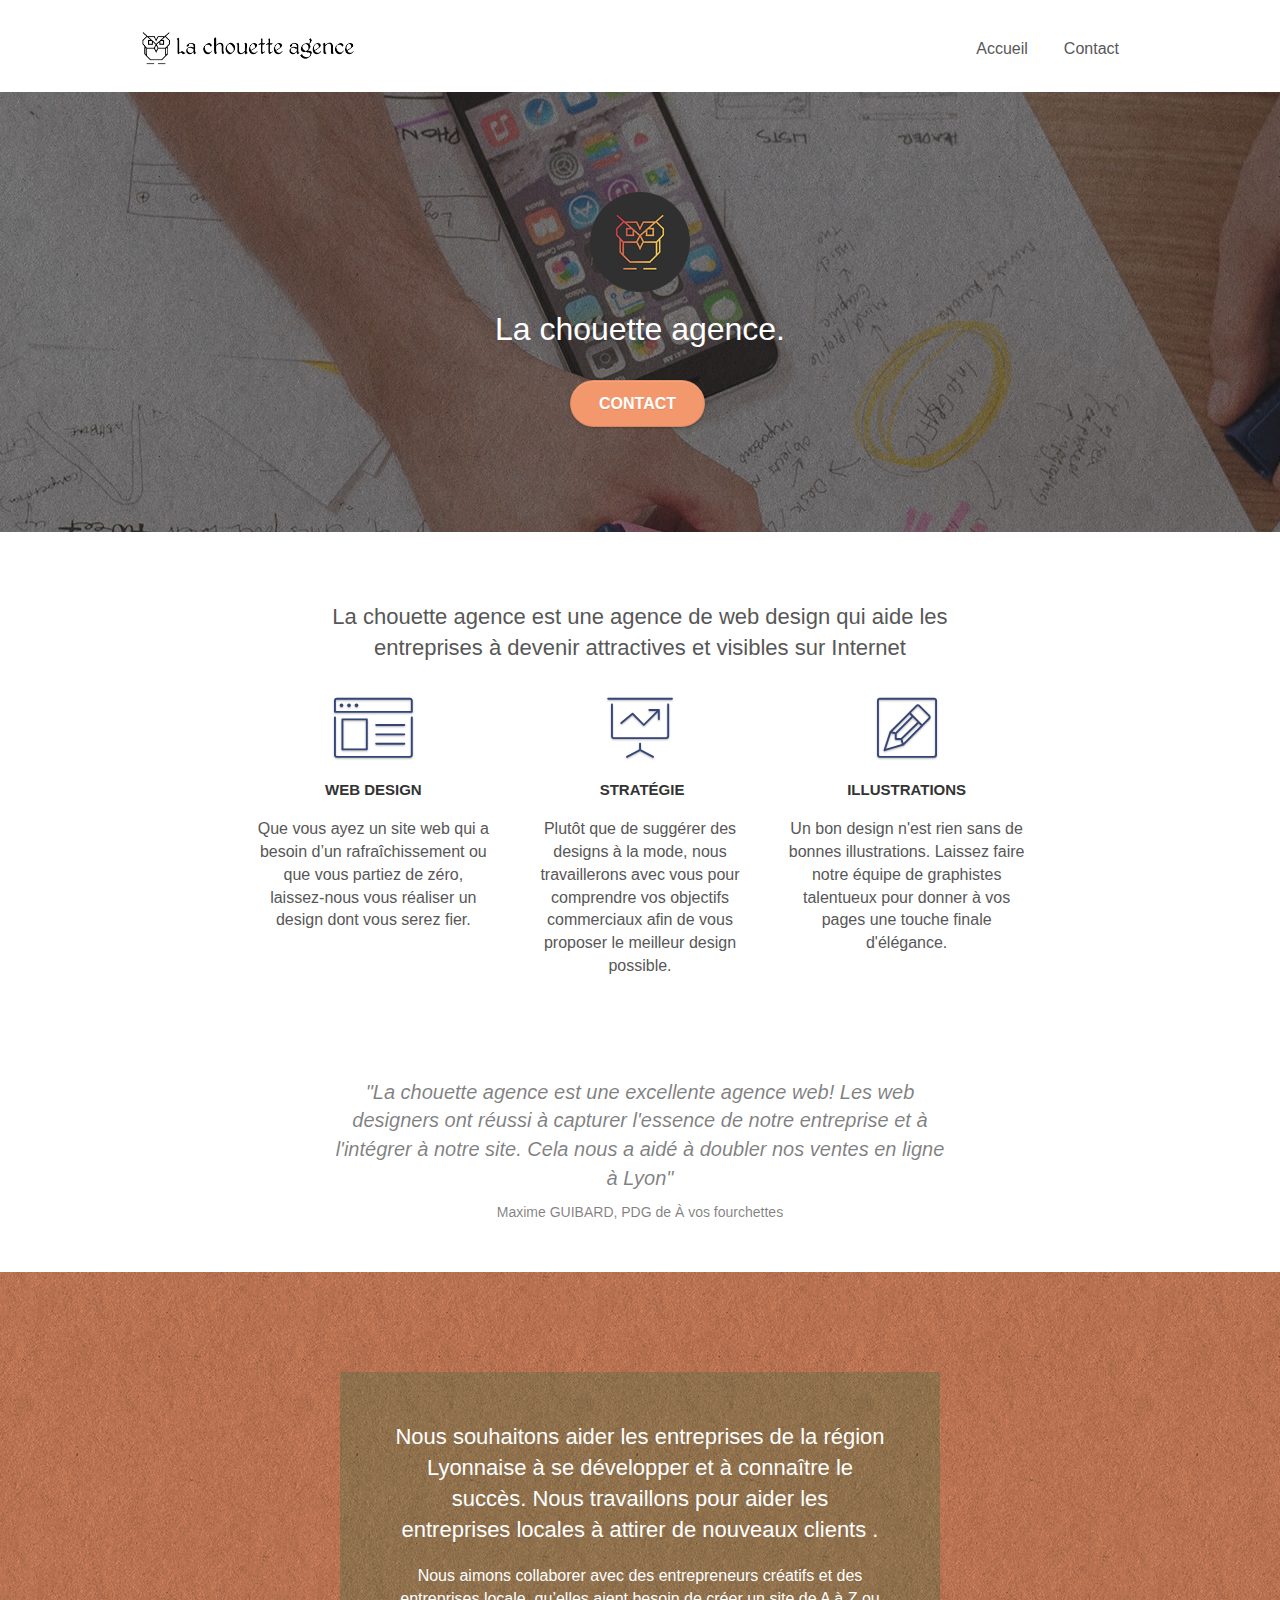
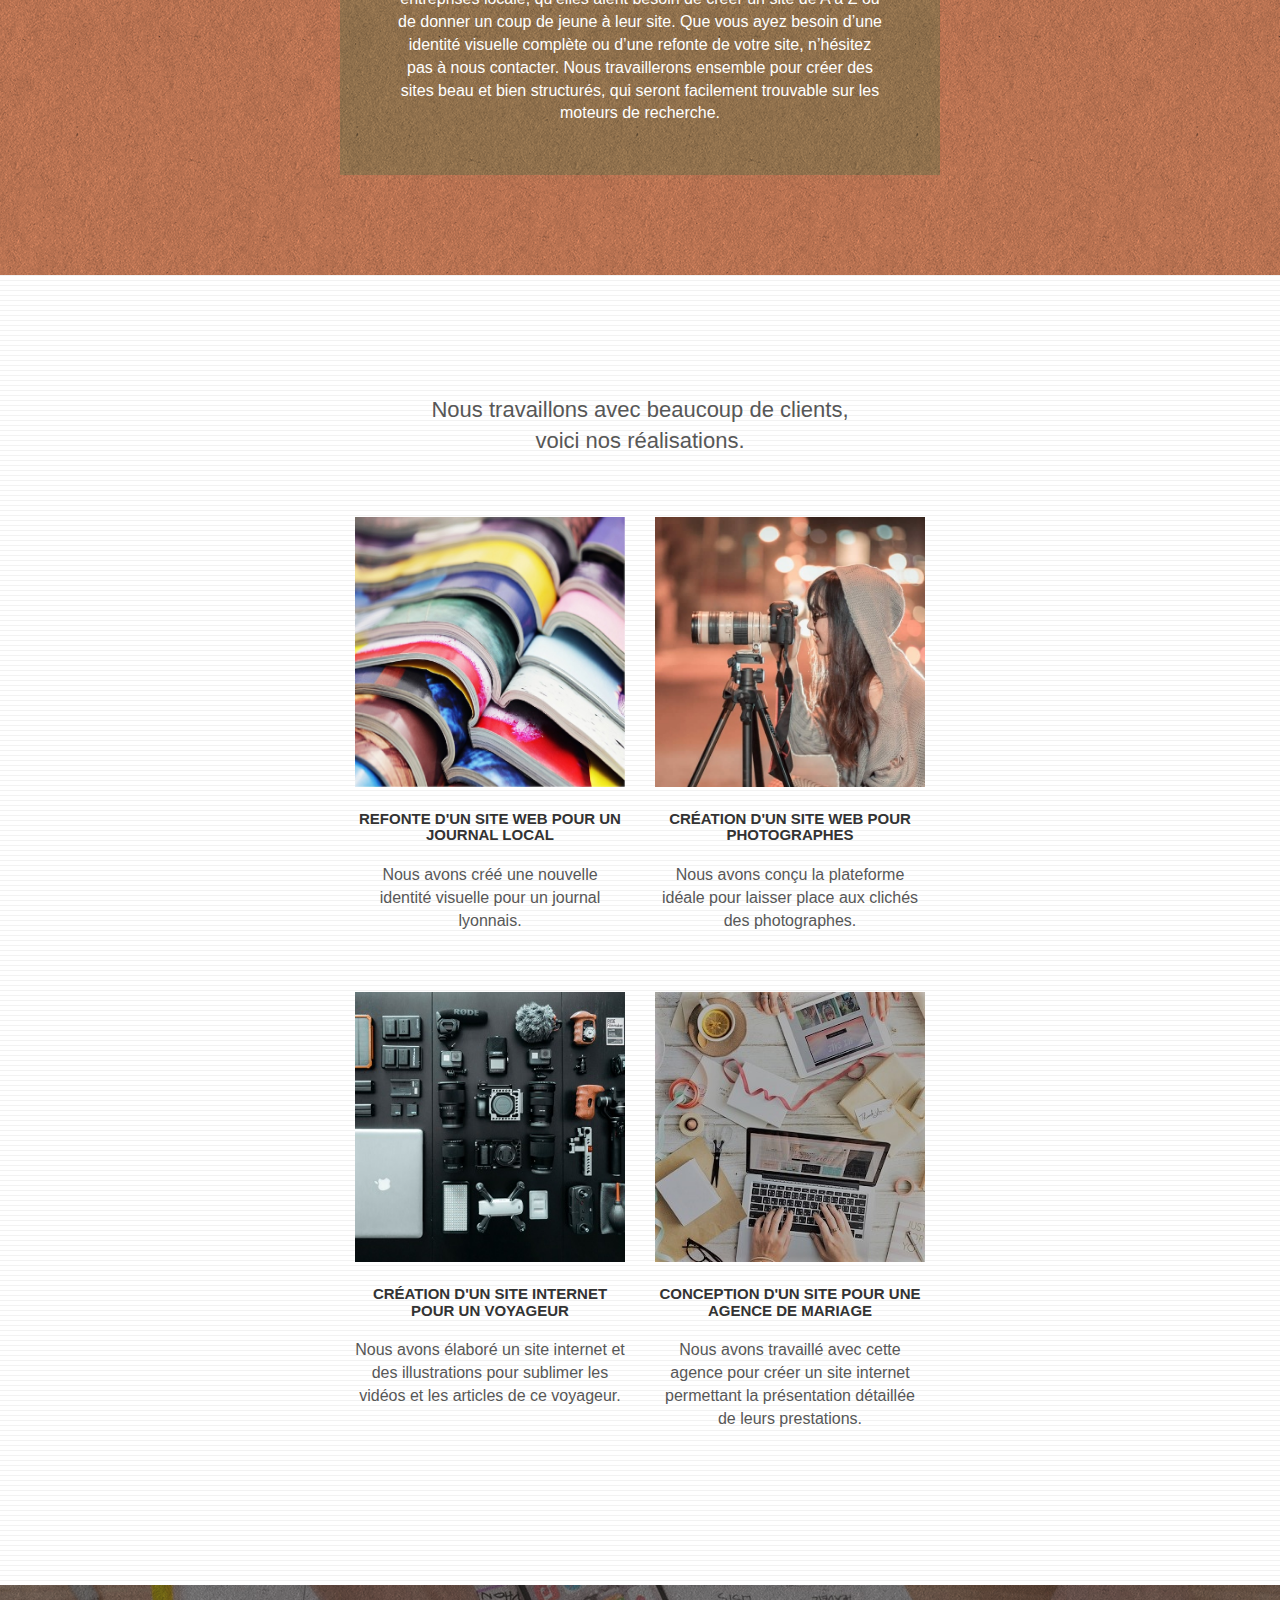
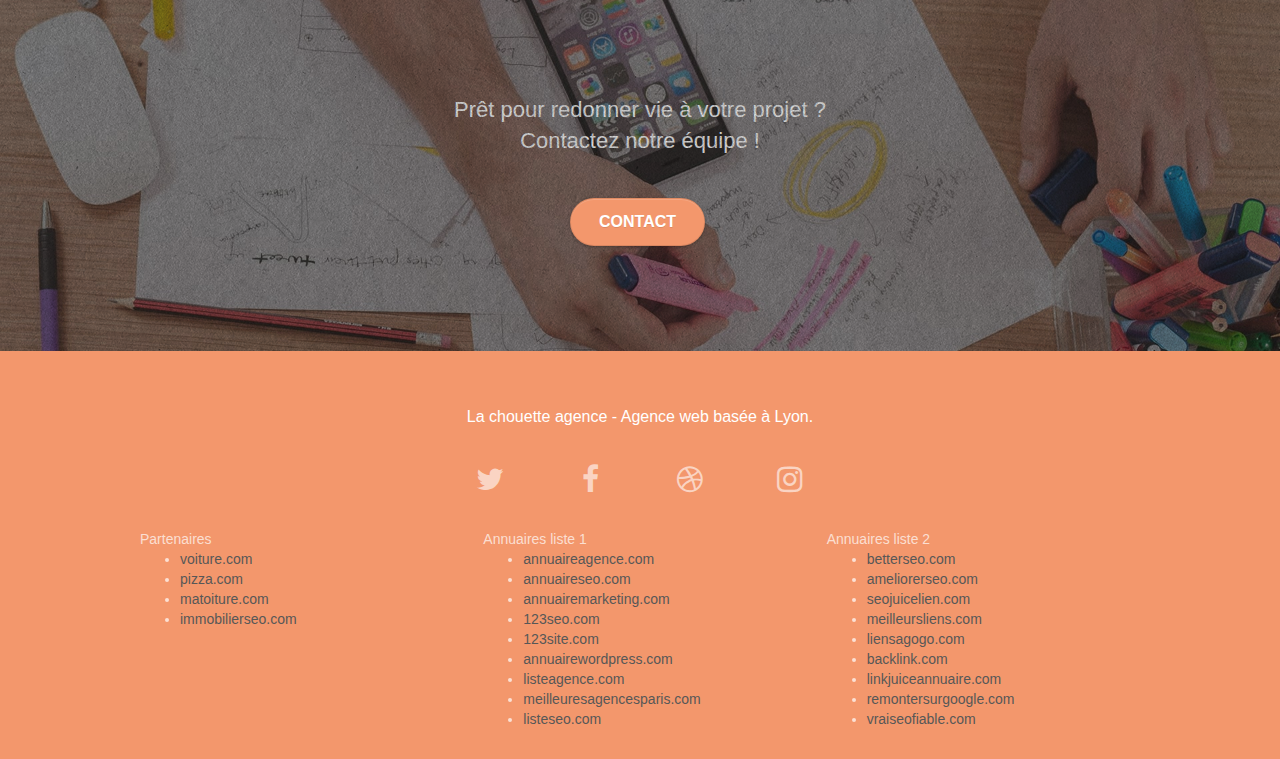
<file: index.html>
<!doctype html>
<html lang="fr">
<head>
    <meta charset="utf-8">
    <meta name="keywords" content="Entreprise web design Lyon, Agence web à Lyon, stratégie web, web design, illustrations, design de site web, site web, web, internet, site internet, site, agence design lyon">
    <meta name="description" content="Agence de webdesign à Lyon : nous créons ensemble la stratégie et le design de votre site web, nous mettons en place des illustrations et du contenu pour votre image sur internet">
    <meta name="viewport" content="width=device-width, initial-scale=1.0, viewport-fit=cover">
    <link rel="shortcut icon" type="image/png" href="favicon.jpg">
    
	<link rel="stylesheet" type="text/css" href="./css/bootstrap.css">
	<link rel="stylesheet" type="text/css" href="style.css">
	<link rel="stylesheet" type="text/css" href="./css/font-awesome.css">
	<link rel="stylesheet" type="text/css" href="./css/et-line.css">
	
    
	<script src="./js/jquery-2.1.0.js"></script>
	<script src="./js/bootstrap.js"></script>
	<script src="./js/blocs.js"></script>
	<script src="./js/jquery.touchSwipe.js" defer></script>
	<script src="./js/gmaps.js"></script>

    <title>La Chouette Agence - Entreprise de web design à Lyon</title>

    
<!-- Analytics -->
 
<!-- Analytics END -->
    
</head>
<body>
<!-- Principal conteneur -->
<div class="page-container">
    
<!-- bloc-0 -->
<header class="bloc bgc-white l-bloc " id="bloc-0">
	<div class="container bloc-sm" role="navigation">
		<nav class="navbar row">
			<div class="navbar-header">
				<a class="navbar-brand" href="index.html"><img src="img/logo-header-la-chouette-agence-webdesign-lyon.png" alt="logo noir de la chouette agence, entreprise de webdesign à lyon" height="40" /></a>
				<button id="nav-toggle" type="button" class="ui-navbar-toggle navbar-toggle" data-toggle="collapse" data-target=".navbar-1">
					<span class="sr-only">Toggle navigation</span><span class="icon-bar"></span><span class="icon-bar"></span><span class="icon-bar"></span>
				</button>
			</div>
			<div class="collapse navbar-collapse navbar-1 special-dropdown-nav">
				<ul class="site-navigation nav navbar-nav">
					<li>
						<a href="index.html">Accueil</a>
					</li>
					<li>
						<a href="contact.html">Contact</a>
					</li>
				</ul>
			</div>
		</nav>
	</div>
</header>
<!-- bloc-0 END -->
<div role="main">
	<!-- bloc-1-presentation -->
	<section class="bloc bgc-dark-slate-blue bg-banniere d-bloc bg-t-edge bloc-bg-texture texture-paper b-parallax" id="bloc-1-hero">
		<div class="container bloc-lg">
			<div class="row tight-width-whitespace">
				<div class="col-sm-12">
					<img src="img/logo-la-chouette-agence-lyon.png" class="center-block image-resize-mode" width="100" alt="logo couleur de la chouette agence, entreprise de webdesign à lyon" />
					<h1 class="text-center hero-bloc-text tc-white ">
						La chouette agence.
					</h1>
					<div class="text-center">
						<a href="contact.html" class="btn btn-lg btn-clean btn-rd cta-hero btn-atomic-tangerine" id="cta-hero">Contact</a>
					</div>
				</div>
			</div>
		</div>
	</section>
	<!-- bloc-1-presentation END -->

	<!-- bloc-2-services -->
	<section class="bloc bgc-white l-bloc" id="bloc-2-services">
		<div class="container bloc-md">
			<div class="row">
				<div class="col-sm-12 col-md-offset-2 col-md-8 text-center">
					<h2>La chouette agence est une agence de web design qui aide les entreprises à devenir attractives et visibles sur Internet</h2>
				</div>
			</div>
			<div class="row voffset-lg med-width-whitespace">
				<div class="col-sm-4">
					<div class="text-center">
						<span class="et-icon-browser sm-shadow icon-dark-slate-blue icons icon-lg"></span>
					</div>
					<h3 class="mg-md text-center">
						Web design
					</h3>
					<p class="text-center ">
						Que vous ayez un site web qui a besoin d&rsquo;un rafraîchissement ou que vous partiez de zéro, laissez-nous vous réaliser un design dont vous serez fier.
					</p>
				</div>
				<div class="col-sm-4">
					<div class="text-center">
						<span class="et-icon-presentation sm-shadow icon-dark-slate-blue icons icon-lg"></span>
					</div>
					<h3 class="mg-md text-center">
						&nbsp;Stratégie
					</h3>
					<p class="text-center ">
						Plutôt que de suggérer des designs à la mode, nous travaillerons avec vous pour comprendre vos objectifs commerciaux afin de vous proposer le meilleur design possible.<br>
					</p>
				</div>
				<div class="col-sm-4">
					<div class="text-center">
						<span class="et-icon-edit sm-shadow icon-dark-slate-blue icons icon-lg"></span>
					</div>
					<h3 class="mg-md text-center">
						Illustrations
					</h3>
					<p class="text-center ">
						Un bon design n'est rien sans de bonnes illustrations. Laissez faire notre équipe de graphistes talentueux pour donner à vos pages une touche finale d'élégance.
					</p>
				</div>
			</div>
			<div class="row voffset-lg voffset">
				<div class="col-xs-12 col-md-8 col-md-offset-2 text-center">
					<figure>
						<blockquote>
							<cite>"La chouette agence est une excellente agence web! Les web designers ont réussi à capturer l'essence de notre entreprise et à l'intégrer à notre site. Cela nous a aidé à doubler nos ventes en ligne à Lyon"</cite>
						</blockquote>
						<figcaption>Maxime GUIBARD, PDG de À vos fourchettes</figcaption>
					</figure>
				</div>
			</div>
		</div>
	</section>
	<!-- bloc-2-services END -->

	<!-- bloc-3-what-i-do -->
	<section class="bloc tc-white bgc-atomic-tangerine bg-presentation d-bloc bloc-bg-texture texture-paper b-parallax" id="bloc-3-what-i-do">
		<div class="container bloc-lg">
			<div class="row tight-width-whitespace black-background">
				<div class="col-sm-12">
					<h2 class="mg-md text-center tc-white">
						Nous souhaitons aider les entreprises de la région Lyonnaise à se développer et à connaître le succès. Nous travaillons pour aider les entreprises locales à attirer de nouveaux clients .<br>
					</h2>
					<p class="text-center white">
						Nous aimons collaborer avec des entrepreneurs créatifs et des entreprises locale, qu’elles aient besoin de créer un site de A à Z ou de donner un coup de jeune à leur site. Que vous ayez besoin d’une identité visuelle complète ou d’une refonte de votre site, n’hésitez pas à nous contacter. Nous travaillerons ensemble pour créer des sites beau et bien structurés, qui seront facilement trouvable sur les moteurs de recherche.
					</p>
				</div>
			</div>
		</div>
	</section>
	<!-- bloc-3-what-i-do END -->

	<!-- bloc-4-portfolio -->
	<section class="bloc bgc-white bg-lines-h2-bg bg-repeat l-bloc" id="bloc-4-portfolio">
		<div class="container bloc-lg">
			<div class="row">
				<div class="col-sm-12 text-center">
					<h2>Nous travaillons avec beaucoup de clients,<br>voici nos réalisations.</h2>
				</div>
			</div>
			<div class="row tight-width-whitespace portfolio-row">
				<div class="col-sm-6">
					<a href="#" data-lightbox="img/ref-journal-local-la-chouette-agence-webdesign-lyon.jpg" data-gallery-id="gallery-1" data-caption="Refonte d'un site web pour un journal local" data-frame="snapshot-lb"><img src="img/ref-journal-local-la-chouette-agence-webdesign-lyon.jpg" alt="Photo de livres pour présenter le site internet d'un journal local. Référence d'un site web réalisé par la chouette agence." class="img-responsive portfolio-thumb" /></a>
					<h3 class="mg-md text-center">
						Refonte d'un site web pour un journal local
					</h3>
					<p class="text-center">
						Nous avons créé une nouvelle identité visuelle pour un journal lyonnais.
					</p>
				</div>
				<div class="col-sm-6">
					<a href="#" data-lightbox="img/ref-photographes-la-chouette-agence-webdesign-lyon.jpg" data-gallery-id="gallery-1" data-caption="Création d'un site web pour photographes" data-frame="snapshot-lb"><img src="img/ref-photographes-la-chouette-agence-webdesign-lyon.jpg" class="img-responsive portfolio-thumb" alt="Photo d'une photographe pour présenter le site web de photographes. Référence d'un site web réalisé par la chouette agence." /></a>
					<h3 class="mg-md text-center">
						Création d'un site web pour photographes
					</h3>
					<p class="text-center">
						Nous avons conçu la plateforme idéale pour laisser place aux clichés des photographes.
					</p>
				</div>
			</div>
			<div class="row tight-width-whitespace portfolio-row">
				<div class="col-sm-6">
					<a href="#" data-lightbox="img/ref-voyageur-la-chouette-agence-webdesign-lyon.jpg" data-gallery-id="gallery-1" data-caption="Création d'un site internet pour un voyageur" data-frame="snapshot-lb"><img src="img/ref-voyageur-la-chouette-agence-webdesign-lyon.jpg" class="img-responsive portfolio-thumb" alt="Photo d'un kit de voyage pour présenter le site web d'un voyageur. Référence d'un site web réalisé par la chouette agence."/></a>
					<h3 class="mg-md text-center">
						Création d'un site internet pour un voyageur
					</h3>
					<p class="text-center">
						Nous avons élaboré un site internet et des illustrations pour sublimer les vidéos et les articles de ce voyageur.
					</p>
				</div>
				<div class="col-sm-6">
					<a href="#" data-lightbox="img/ref-mariage-la-chouette-agence-webdesign-lyon.jpg" data-gallery-id="gallery-1" data-caption="Conception d'un site pour une agence de mariage" data-frame="snapshot-lb"><img src="img/ref-mariage-la-chouette-agence-webdesign-lyon.jpg" class="img-responsive portfolio-thumb" alt="Photo de préparatifs de mariage pour présenter le site web d'une agence de mariage. Référence d'un site web réalisé par la chouette agence."/></a>
					<h3 class="mg-md text-center">
						Conception d'un site pour une agence de mariage
					</h3>
					<p class="text-center">
						Nous avons travaillé avec cette agence pour créer un site internet permettant la présentation détaillée de leurs prestations.
					</p>
				</div>
			</div>
		</div>
	</section>
	<!-- bloc-4-portfolio END -->

	<!-- bloc-5-cta -->
	<section class="bloc bgc-dark-slate-blue bg-banniere d-bloc bloc-bg-texture texture-paper" id="bloc-5-cta">
		<div class="container bloc-lg">
			<div class="row">
				<h2 class="mg-md text-center tc-white">
					Prêt pour redonner vie à votre projet ?<br>Contactez notre équipe !
				</h2>
				<div class="col-sm-12 text-center">
					<a href="contact.html" class="btn btn-atomic-tangerine btn-clean btn-rd btn-lg cta-hero">Contact</a>
				</div>
			</div>
		</div>
	</section>
	<!-- bloc-5-cta END -->
</div>
<!-- Footer - bloc-8 -->
<footer class="bloc bgc-atomic-tangerine d-bloc" id="bloc-8">
	<div class="container bloc-sm">
		<div class="row">
			<div class="col-sm-12">
				<p class="text-center white">
					La chouette agence - Agence web basée à Lyon.<br>
				</p>
				<div class="row row-no-gutters social">
					<div class="col-sm-3">
						<div class="text-center">
							<a class="social" href="index.html"><span class="fa fa-twitter icon-md"></span></a>
						</div>
					</div>
					<div class="col-sm-3">
						<div class="text-center">
							<a class="social" href="index.html"><span class="fa fa-facebook icon-md"></span></a>
						</div>
					</div>
					<div class="col-sm-3">
						<div class="text-center">
							<a class="social" href="index.html"><span class="fa fa-dribbble icon-md"></span></a>
						</div>
					</div>
					<div class="col-sm-3">
						<div class="text-center">
							<a class="social" href="index.html"><span class="fa fa-instagram icon-md"></span></a>
						</div>
					</div>
				</div>
				<div class="row">
					<div class="col-sm-4">
						Partenaires
							<ul>
								<li><a href="voiture.com">voiture.com</a></li>
								<li><a href="pizza.com">pizza.com</a></li>
								<li><a href="matoiture.com">matoiture.com</a></li>
								<li><a href="immobilierseo.com">immobilierseo.com</a></li>
							</ul>		
					</div>
					<div class="col-sm-4">
						Annuaires liste 1
						<ul>
							<li><a href="annuaireagence.com">annuaireagence.com</a></li>
							<li><a href="annuaireseo.com">annuaireseo.com</a></li>
							<li><a href="annuairemarketing.com">annuairemarketing.com</a></li>
							<li><a href="123seoture.com">123seo.com</a></li>
							<li><a href="123site.com">123site.com</a></li>
							<li><a href="annuairewordpress.com">annuairewordpress.com</a></li>
							<li><a href="listeagence.com">listeagence.com</a></li>
							<li><a href="meilleuresagencesparis.com">meilleuresagencesparis.com</a></li>
							<li><a href="listeseo.com">listeseo.com</a></li>
						</ul>
					</div>
					<div class="col-sm-4">
						Annuaires liste 2
						<ul>
							<li><a href="betterseo.com">betterseo.com</a></li>
							<li><a href="ameliorerseo.com">ameliorerseo.com</a></li>
							<li><a href="seojuicelien.com">seojuicelien.com</a></li>
							<li><a href="meilleursliens.com">meilleursliens.com</a></li>
							<li><a href="liensagogo.com">liensagogo.com</a></li>
							<li><a href="backlink.com">backlink.com</a></li>
							<li><a href="linkjuiceannuaire.com">linkjuiceannuaire.com</a></li>
							<li><a href="remontersurgoogle.com">remontersurgoogle.com</a></li>
							<li><a href="vraiseofiable.com">vraiseofiable.com</a></li>
						</ul>
					</div>
				</div>
			</div>
		</div>
	</div>
</footer>
<!-- Footer - bloc-8 END -->

</div>
<!-- Principal conteneur END -->
    

</body>
</html>
</file>
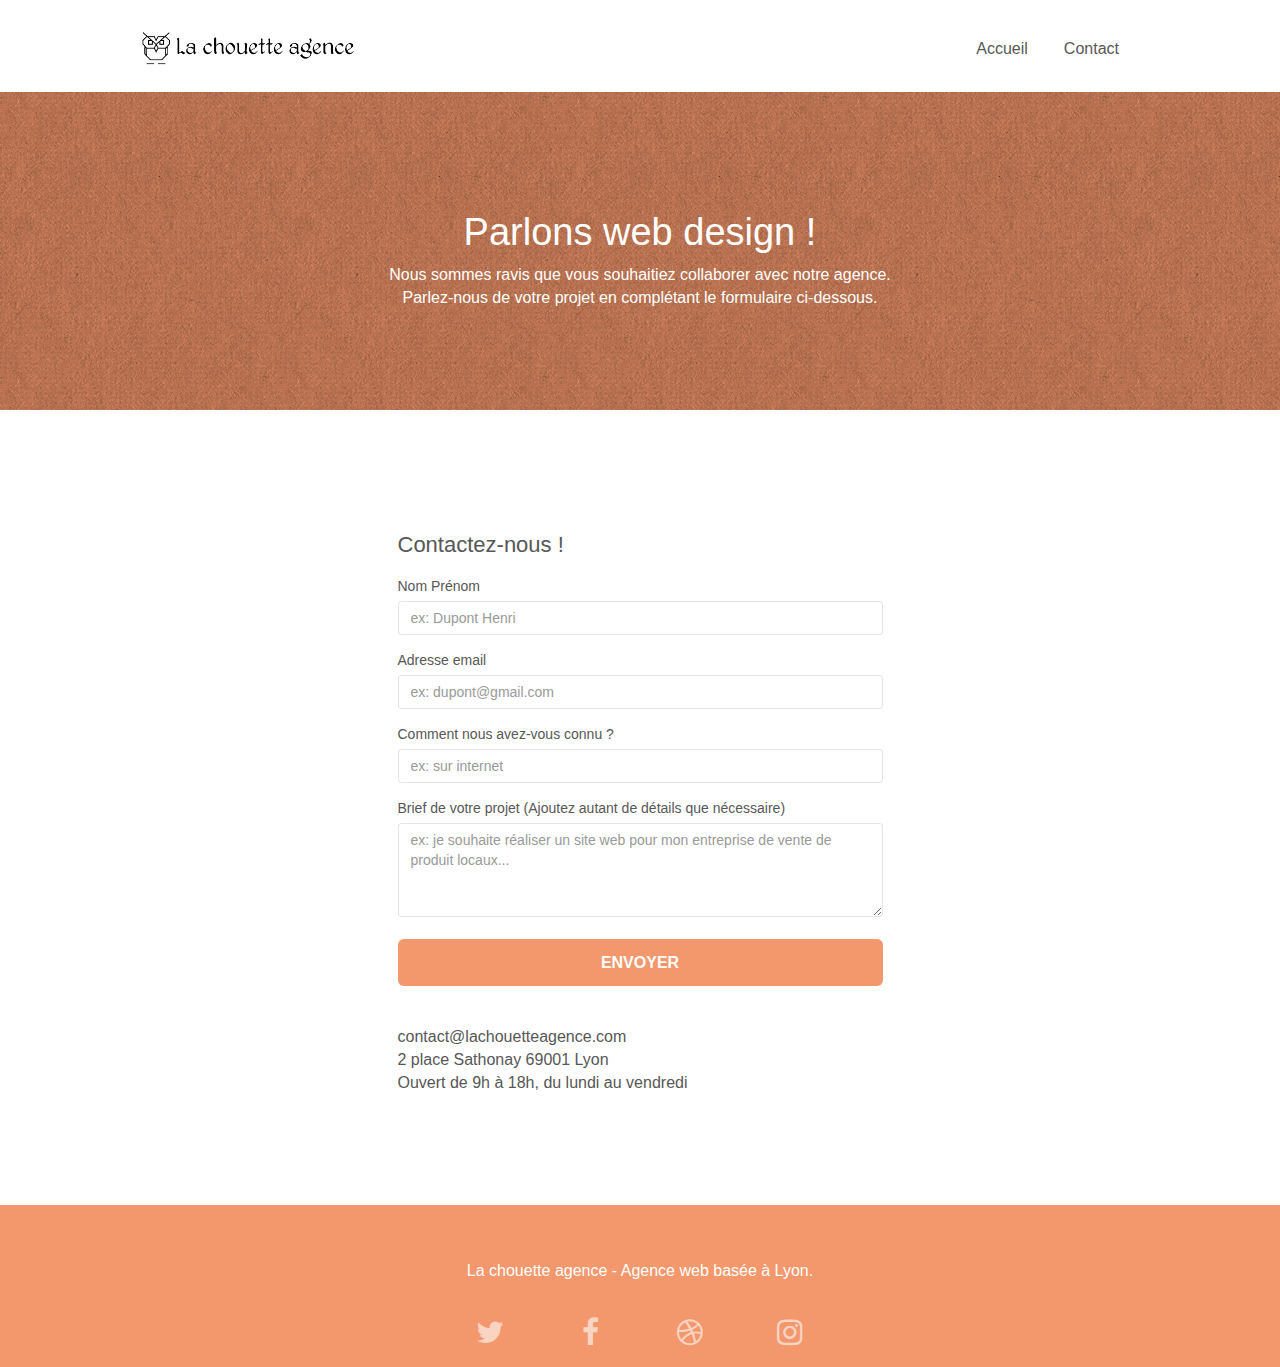
<file: contact.html>
<!doctype html>
<html lang="fr">
<head>
    <meta charset="utf-8">
    <meta name="keywords" content="Entreprise web design Lyon, Agence web à Lyon, stratégie web, web design, illustrations, design de site web, site web, web, internet, site internet, site, agence design lyon">
    <meta name="description" content="Agence de webdesign à Lyon : prenez contact avec nous pour parler de la stratégie et le design de votre site web, nous metterons en place des illustrations et du contenu pour votre image sur internet">
    <meta name="viewport" content="width=device-width, initial-scale=1.0, viewport-fit=cover">
    <link rel="shortcut icon" type="image/png" href="favicon.jpg">
    
	<link rel="stylesheet" type="text/css" href="./css/bootstrap.css">
	<link rel="stylesheet" type="text/css" href="style.css">
	<link rel="stylesheet" type="text/css" href="./css/font-awesome.css">
	<link rel="stylesheet" type="text/css" href="./css/et-line.css">
	
    
	<script src="./js/jquery-2.1.0.js"></script>
	<script src="./js/bootstrap.js"></script>
	<script src="./js/blocs.js"></script>
	<script src="./js/jqBootstrapValidation.js"></script>
	<script src="./js/formHandler.js"></script>
    <title>La Chouette agence - Contact</title>

    
<!-- Analytics -->
 
<!-- Analytics END -->
    
</head>
<body>
<!-- Principal conteneur -->
<div class="page-container">
    
<!-- bloc-0 -->
<header class="bloc bgc-white l-bloc " id="bloc-0">
	<div class="container bloc-sm" role="navigation">
		<nav class="navbar row">
			<div class="navbar-header">
				<a class="navbar-brand" href="index.html"><img src="img/logo-header-la-chouette-agence-webdesign-lyon.png" alt="logo noir de la chouette agence, entreprise de webdesign à lyon" height="40" /></a>
				<button id="nav-toggle" type="button" class="ui-navbar-toggle navbar-toggle" data-toggle="collapse" data-target=".navbar-1">
					<span class="sr-only">Toggle navigation</span><span class="icon-bar"></span><span class="icon-bar"></span><span class="icon-bar"></span>
				</button>
			</div>
			<div class="collapse navbar-collapse navbar-1 special-dropdown-nav">
				<ul class="site-navigation nav navbar-nav">
					<li>
						<a href="index.html">Accueil</a>
					</li>
					<li>
						<a href="contact.html">Contact</a>
					</li>
				</ul>
			</div>
		</nav>
	</div>
</header>
<!-- bloc-0 END -->

<!-- bloc-6 -->
<section class="bloc bg-dots-bg bg-repeat bgc-atomic-tangerine d-bloc bloc-bg-texture texture-paper" id="bloc-6">
	<div class="container bloc-lg">
		<div class="row">
			<div class="col-sm-12">
				<h1 class="text-center hero-bloc-text tc-white">
					Parlons web design !
				</h1>
				<p class="text-center mg-lg tc-white tight-width-whitespace">
					Nous sommes ravis que vous souhaitiez collaborer avec notre agence.<br>
					Parlez-nous de votre projet en complétant le formulaire ci-dessous.
				</p>
			</div>
		</div>
	</div>
</section>
<!-- bloc-6 END -->

<!-- bloc-7 -->
<section class="bloc bgc-white l-bloc" id="bloc-7">
	<div class="container bloc-lg">
		<div class="row">
			<div class="col-sm-6 col-sm-offset-3" role="form">
				<h2>Contactez-nous !</h2>
				<form id="form_1">
					<div class="form-group">
						<label for="namefirstname">
							Nom Prénom
						</label>
						<input name="namefirstname" id="namefirstname" class="form-control" placeholder="ex: Dupont Henri" required />
					</div>
					<div class="form-group">
						<label for="email">
							Adresse email
						</label>
						<input name="email" id="email" class="form-control" type="email" placeholder="ex: dupont@gmail.com" required />
					</div>
					<div class="form-group">
						<label for="commentAvezVousConnu">
							Comment nous avez-vous connu ?
						</label>
						<input name="commentAvezVousConnu" id="commentAvezVousConnu" class="form-control" type="text" placeholder="ex: sur internet" required />
					</div>
					<div class="form-group">
						<label for="project">
							Brief de votre projet (Ajoutez autant de détails que nécessaire)<br>
						</label>
						<textarea name="project" id="project" placeholder="ex: je souhaite réaliser un site web pour mon entreprise de vente de produit locaux..." class="form-control" rows="4" cols="50" required></textarea>
					</div> 
					<button class="bloc-button btn btn-lg btn-block cta-hero btn-atomic-tangerine" type="submit">
						Envoyer
					</button>
				</form>
			</div>
			<div class="col-sm-6 col-sm-offset-3 adresse">
				<p>
					contact@lachouetteagence.com<br>2 place Sathonay 69001 Lyon<br>Ouvert de 9h à 18h, du lundi au vendredi<br>
				</p>
			</div>
		</div>
	</div>
</section>
<!-- bloc-7 END -->

<!-- ScrollToTop Button -->
<a class="bloc-button btn btn-d scrollToTop" onclick="scrollToTarget('1')"><span class="fa fa-chevron-up"></span></a>
<!-- ScrollToTop Button END-->


<!-- Footer - bloc-8 -->
<footer class="bloc bgc-atomic-tangerine d-bloc" id="bloc-8">
	<div class="container bloc-sm">
		<div class="row">
			<div class="col-sm-12">
				<p class="text-center white">
					La chouette agence - Agence web basée à Lyon.<br>
				</p>
				<div class="row row-no-gutters social">
					<div class="col-sm-3">
						<div class="text-center">
							<a class="social" href="index.html"><span class="fa fa-twitter icon-md"></span></a>
						</div>
					</div>
					<div class="col-sm-3">
						<div class="text-center">
							<a class="social" href="index.html"><span class="fa fa-facebook icon-md"></span></a>
						</div>
					</div>
					<div class="col-sm-3">
						<div class="text-center">
							<a class="social" href="index.html"><span class="fa fa-dribbble icon-md"></span></a>
						</div>
					</div>
					<div class="col-sm-3">
						<div class="text-center">
							<a class="social" href="index.html"><span class="fa fa-instagram icon-md"></span></a>
						</div>
					</div>
				</div>
			</div>
		</div>
	</div>
</footer>
<!-- Footer - bloc-8 END -->

</div>
<!-- Principal conteneur END -->
    

</body>
</html>
</file>
<file: style.css>
body {
    margin: 0;
    padding: 0;
    background: #FFF;
    overflow-x: hidden;
    -webkit-font-smoothing: antialiased;
    -moz-osx-font-smoothing: grayscale;
}

a,
button {
    transition: all .3s ease-in-out;
    outline: none!important;
}
button:focus-visible{
    background-color: #c27956;
}

a:hover {
    text-decoration: none;
    cursor: pointer;
}

#page-loading-blocs-notifaction {
    position: fixed;
    top: 0;
    bottom: 0;
    width: 100%;
    z-index: 100000;
    background: #FFFFFF url("img/pageload-spinner.gif") no-repeat center center;
}

.bloc {
    max-width: 100%;
    clear: both;
    background: 50% 50% no-repeat;
    padding: 0 50px;
    -webkit-background-size: cover;
    -moz-background-size: cover;
    -o-background-size: cover;
    background-size: cover;
    position: relative;
}

.bloc .container {
    padding-left: 0;
    padding-right: 0;
}

.bloc-lg {
    padding: 100px 50px;
}

.bloc-md {
    padding: 50px;
}

.bloc-sm {
    padding: 20px 50px;
}

.bg-center,
.bg-l-edge,
.bg-r-edge,
.bg-t-edge,
.bg-b-edge,
.bg-tl-edge,
.bg-bl-edge,
.bg-tr-edge,
.bg-br-edge,
.bg-repeat {
    -webkit-background-size: auto!important;
    -moz-background-size: auto!important;
    -o-background-size: auto!important;
    background-size: auto!important;
}

.bg-repeat {
    background: repeat;
}

.bg-t-edge {
    background: top no-repeat;
}

.bloc-bg-texture::before {
    content: "";
    background-size: 2px 2px;
    position: absolute;
    top: 0;
    bottom: 0;
    left: 0;
    right: 0;
}

.texture-paper::before {
    background: url("img/texture-paper.png");
    background-size: 280px 280px;
}

.b-parallax {
    background-attachment: fixed;
}

.d-bloc {
    color: rgba(255, 255, 255, .7);
}

.d-bloc button:hover {
    color: rgba(255, 255, 255, .9);
}

.d-bloc .icon-round,
.d-bloc .icon-square,
.d-bloc .icon-rounded,
.d-bloc .icon-semi-rounded-a,
.d-bloc .icon-semi-rounded-b {
    border-color: rgba(255, 255, 255, .9);
}

.d-bloc .divider-h span {
    border-color: rgba(255, 255, 255, .2);
}

.d-bloc .a-btn,
.d-bloc .navbar a,
.d-bloc .navbar-brand,
.d-bloc a .icon-sm,
.d-bloc a .icon-md,
.d-bloc a .icon-lg,
.d-bloc a .icon-xl,
.d-bloc h1 a,
.d-bloc h2 a,
.d-bloc h3 a,
.d-bloc h4 a,
.d-bloc h5 a,
.d-bloc h6 a,
.d-bloc p a {
    color: rgba(255, 255, 255, .6);
}

.d-bloc .a-btn:hover,
.d-bloc .navbar a:hover,
.d-bloc .navbar-brand:hover,
.d-bloc a:hover .icon-sm,
.d-bloc a:hover .icon-md,
.d-bloc a:hover .icon-lg,
.d-bloc a:hover .icon-xl,
.d-bloc h1 a:hover,
.d-bloc h2 a:hover,
.d-bloc h3 a:hover,
.d-bloc h4 a:hover,
.d-bloc h5 a:hover,
.d-bloc h6 a:hover,
.d-bloc p a:hover {
    color: rgba(255, 255, 255, 1);
}

.d-bloc .navbar-toggle .icon-bar {
    background: rgba(255, 255, 255, 1);
}

.d-bloc .btn-wire,
.d-bloc .btn-wire:hover {
    color: rgba(255, 255, 255, 1);
    border-color: rgba(255, 255, 255, 1);
}

.d-bloc .panel {
    color: rgba(0, 0, 0, .5);
}

.d-bloc .panel button:hover {
    color: rgba(0, 0, 0, .7);
}

.d-bloc .panel icon {
    border-color: rgba(0, 0, 0, .7);
}

.d-bloc .panel .divider-h span {
    border-color: rgba(0, 0, 0, .1);
}

.d-bloc .panel .a-btn {
    color: rgba(0, 0, 0, .6);
}

.d-bloc .panel .a-btn:hover {
    color: rgba(0, 0, 0, 1);
}

.d-bloc .panel .btn-wire,
.d-bloc .panel .btn-wire:hover {
    color: rgba(0, 0, 0, .7);
    border-color: rgba(0, 0, 0, .3);
}

.d-bloc .panel,
.l-bloc {
    color: rgba(0, 0, 0, .5);
}

.d-bloc .panel button:hover,
.l-bloc button:hover {
    color: rgba(0, 0, 0, .7);
}

.l-bloc .icon-round,
.l-bloc .icon-square,
.l-bloc .icon-rounded,
.l-bloc .icon-semi-rounded-a,
.l-bloc .icon-semi-rounded-b {
    border-color: rgba(0, 0, 0, .7);
}

.d-bloc .panel .divider-h span,
.l-bloc .divider-h span {
    border-color: rgba(0, 0, 0, .1);
}

.d-bloc .panel .a-btn,
.l-bloc .a-btn,
.l-bloc .navbar a,
.l-bloc .navbar-brand,
.l-bloc a .icon-sm,
.l-bloc a .icon-md,
.l-bloc a .icon-lg,
.l-bloc a .icon-xl,
.l-bloc h1 a,
.l-bloc h2 a,
.l-bloc h3 a,
.l-bloc h4 a,
.l-bloc h5 a,
.l-bloc h6 a,
.l-bloc p a {
    color: rgba(0, 0, 0, .6);
}

.d-bloc .panel .a-btn:hover,
.l-bloc .a-btn:hover,
.l-bloc .navbar a:hover,
.l-bloc .navbar-brand:hover,
.l-bloc a:hover .icon-sm,
.l-bloc a:hover .icon-md,
.l-bloc a:hover .icon-lg,
.l-bloc a:hover .icon-xl,
.l-bloc h1 a:hover,
.l-bloc h2 a:hover,
.l-bloc h3 a:hover,
.l-bloc h4 a:hover,
.l-bloc h5 a:hover,
.l-bloc h6 a:hover,
.l-bloc p a:hover {
    color: rgba(0, 0, 0, 1);
}

.l-bloc .navbar-toggle .icon-bar {
    color: rgba(0, 0, 0, .6);
}

.d-bloc .panel .btn-wire,
.d-bloc .panel .btn-wire:hover,
.l-bloc .btn-wire,
.l-bloc .btn-wire:hover {
    color: rgba(0, 0, 0, .7);
    border-color: rgba(0, 0, 0, .3);
}

.voffset {
    margin-top: 30px;
}

.voffset-lg {
    margin-top: 80px;
}

.row-no-gutters {
    margin-right: 0;
    margin-left: 0;
}

.row.row-no-gutters > [class^="col-"],
.row.row-no-gutters > [class*=" col-"] {
    padding-right: 0;
    padding-left: 0;
}

.adresse, footer .row{
    margin-top: 35px;
}

.img-responsive{
    width:100%;
}

#bloc-1-hero h1 {
    font-size: 32px;
}

.navbar {
    margin-bottom: 0;
    z-index: 1;
}

.navbar-brand {
    height: auto;
    padding: 3px 15px;
    font-size: 25px;
    font-weight: normal;
    font-weight: 600;
    line-height: 44px;
}

.navbar-brand img {
    max-height: 200px;
    margin: 0 5px 0 0;
    display: inline;
}

.navbar-brand img[src$=svg] {
    min-width: 100px;
}

.nav-center .navbar-brand img {
    margin: 0;
}

.navbar .nav {
    padding-top: 2px;
    margin-right: -16px;
    float: right;
    z-index: 1;
}

.nav > li {
    float: left;
    margin-top: 4px;
    margin-right: 6px;
    font-size: 16px;
}

.navbar-nav .open .dropdown-menu > li > a {
    text-align: inherit;
}

.nav > li a:hover,
.nav > li a:focus {
    background: transparent;
}

.navbar-toggle {
    margin: 10px 10px 0 0;
    border: 0px;
}

.navbar-toggle:hover {
    background: transparent!important;
}

.navbar-toggle .icon-bar {
    background-color: rgba(0, 0, 0, .5);
    width: 26px;
}

.nav-invert .navbar .nav {
    float: left;
}

.nav-invert .navbar-header,
.nav-invert .navbar-brand {
    float: right;
    position: relative;
    z-index: 2;
}

@media (min-width: 768px) {
    .site-navigation {
        list-style: none;
        position: absolute;
        top: 50%;
        right: 30px;
        transform: translate(0, -50%);
        -webkit-transform: translateY(-50%);
    }
    .nav > li .dropdown-menu a,
    .nav > li .dropdown-menu a:hover {
        color: #484848;
    }
    .nav-invert .site-navigation {
        left: 0;
        right: 0;
    }
    .nav-center {
        text-align: center;
    }
    .nav-center .navbar-header {
        width: 100%;
    }
    .nav-center .navbar-header,
    .nav-center .navbar-brand,
    .nav-center .nav > li {
        float: none;
        display: inline-block;
    }
    .nav-center .site-navigation {
        position: relative;
        width: 100%;
        right: 0;
        margin-right: 0px;
        margin-top: 20px;
    }
    .nav-center.mini-nav .navbar-toggle {
        float: none;
        margin: 10px auto 0;
    }
}

.nav > li > .dropdown a {
    background: none!important;
    display: block;
    padding: 14px 15px;
}

nav .caret {
    margin: 0 5px;
}

.dropdown-menu .dropdown-menu {
    top: -8px;
    left: 100%;
}

.dropdown-menu .dropmenu-flow-right {
    top: 100%;
    left: 0;
    margin-left: -1px;
    border-top-left-radius: 0;
    border-top-right-radius: 0;
}

.dropdown-menu .dropdown span {
    border: 4px solid black;
    border-top-color: transparent;
    border-right-color: transparent;
    border-bottom-color: transparent;
    margin: 6px -5px 0 0!important;
    float: right;
}

.mg-md {
    margin-top: 10px;
    margin-bottom: 20px;
}

.mg-lg {
    margin-top: 10px;
    margin-bottom: 40px;
}

.btn {
    margin: 0 5px 5px 0;
}

.btn.pull-right {
    margin: 0 0 5px 5px;
}

.btn-d,
.btn-d:hover,
.btn-d:focus {
    color: #FFF;
    background: rgba(0, 0, 0, .3);
}

button {
    outline: none!important;
}

.btn-rd {
    border-radius: 40px;
}

.btn-clean {
    border: 1px solid rgba(0, 0, 0, .08);
    border-bottom-color: rgba(0, 0, 0, .1);
    text-shadow: 0 1px 0 rgba(0, 0, 1, .1);
    box-shadow: 0 1px 3px rgba(0, 0, 1, .25), inset 0 1px 0 0 rgba(255, 255, 255, .15);
}

.icon-md {
    font-size: 30px!important;
}

.icon-lg {
    font-size: 60px!important;
}

.sm-shadow {
    text-shadow: 0 1px 2px rgba(0, 0, 0, .3);
}

.panel-sq,
.panel-sq .panel-heading,
.panel-sq .panel-footer {
    border-radius: 0;
}

.panel-rd {
    border-radius: 30px;
}

.panel-rd .panel-heading {
    border-radius: 29px 29px 0 0;
}

.panel-rd .panel-footer {
    border-radius: 0 0 29px 29px;
}

.form-control {
    border-color: rgba(0, 0, 0, .1);
    box-shadow: none;
}

.form-group {
    margin: 15px 0px;
    max-width: 100%;
}

.scrollToTop {
    width: 40px;
    height: 40px;
    position: fixed;
    bottom: 20px;
    right: 20px;
    opacity: 0;
    z-index: 500;
    transition: all .3s ease-in-out;
}

.scrollToTop span {
    margin-top: 6px;
}

.showScrollTop {
    font-size: 14px;
    opacity: 1;
}

a[data-lightbox] {
    position: relative;
    display: block;
    text-align: center;
}

a[data-lightbox]:hover::before {
    content: "+";
    font-family: "HelveticaNeue-Light", "Helvetica Neue Light", "Helvetica Neue", Helvetica, Arial;
    font-size: 32px;
    width: 50px;
    height: 50px;
    margin-left: -25px;
    border-radius: 50%;
    background: rgba(0, 0, 0, .6);
    color: #FFF;
    font-weight: 100;
    z-index: 1;
    position: absolute;
    top: 50%;
    transform: translateY(-50%);
    -webkit-transform: translateY(-50%);
}

a[data-lightbox]:hover img {
    opacity: 0.6;
    -webkit-animation-fill-mode: none;
    animation-fill-mode: none;
}

#lightbox-modal {
    display: flex;
    align-items: center;
}

#lightbox-modal .modal-dialog {
    width: 90%;
    max-width: 900px;
    margin: 0 auto 0;
}

#lightbox-modal .modal-dialog img {
    max-height: 90vh;
    margin: 0 auto;
}

.lightbox-caption {
    padding: 20px;
    color: #FFF;
    background: rgba(0, 0, 0, .5);
    position: absolute;
    left: 15px;
    right: 15px;
    bottom: 5px;
}

.close-lightbox {
    color: #FFF;
    font-size: 30px;
    position: absolute;
    top: 20px;
    right: 20px;
    z-index: 20;
    background: rgba(0, 0, 0, .5);
    border: none;
    line-height: 30px;
    padding: 0 9px 5px;
    opacity: 0.3;
}

.close-lightbox:hover,
.next-lightbox:hover,
.prev-lightbox:hover {
    opacity: 1.0;
    color: #FFF;
}

.next-lightbox,
.prev-lightbox {
    font-size: 20px;
    color: rgba(255, 255, 255, .9);
    background: rgba(0, 0, 0, .5);
    transition: all .2s ease-in-out;
    position: absolute;
    top: 45%;
    z-index: 1;
    opacity: 0.4;
}

.next-lightbox {
    padding: 6px 8px 1px 13px;
    right: 25px;
}

.prev-lightbox {
    padding: 6px 13px 1px 10px;
    left: 25px;
}

.snapshot-lb .modal-body {
    padding-bottom: 45px;
}

.snapshot-lb .lightbox-caption {
    padding: 0;
    color: rgba(0, 0, 0, .5);
    background: none;
}

h1,
h2,
h3,
h4,
h5,
h6,
p,
label,
.btn,
a {
    font-family: "helvetica";
    font-weight: 400;
    color: #575757!important;
}

.container {
    max-width: 1000px;
}

.hero-bloc-text {
    font-size: 38px;
}

.hero-bloc-text-sub {
    font-size: 36px;
}

.statement-bloc-text {
    line-height: 26px;
    font-style: italic;
    font-size: 20px;
    text-align: center;
    font-weight: lighter;
    max-width: 520px;
    margin: auto auto auto auto;
}

p {
    font-size: 16px;
}

.tight-width-whitespace {
    max-width: 600px;
    margin: auto auto auto auto;
}

.h1 {
    font-size: 20px;
    font-family: "Open Sans";
}

.cta-hero {
    margin-top: 22px;
    color: #FFFFFF!important;
    text-transform: uppercase;
    padding: 12px 28px 12px 28px;
    font-size: 16px;
    font-weight: 700;
}

.social {
    max-width: 400px;
    margin: auto auto auto auto;
    display: flex;
    justify-content: space-evenly;
}

h2 {
    font-size: 22px;
    line-height: 1.4em;
}

h3 {
    font-size: 15px;
    text-transform: uppercase;
    font-weight: 700;
    color: #333333!important;
}

.med-width-whitespace {
    max-width: 800px;
    margin: auto auto auto auto;
    box-shadow: 0px 0px 0px #000000;
}

h1 {
    color: #333333!important;
}

h4 {
    color: #333333!important;
}

blockquote {
    font-size: 20px;
    border-left: none;
    margin: 0px;
}

.icons {
    margin-bottom: 14px;
    margin-top: 24px;
}

.white {
    color: #FFFFFF!important;
}

.portfolio-thumb {
    margin-bottom: 24px;
}

.portfolio-row {
    margin-bottom: 44px;
    margin-top: 50px;
}

.avatar {
    box-shadow: 0px 4px 9px rgba(0, 0, 0, 0.3);
}

.black-background {
    background-color: rgba(165, 147, 99, 0.7);
    padding: 40px 40px 40px 40px;
}

.bold-link {
    font-weight: 900;
    text-decoration: underline!important;
}

.bgc-white {
    background-color: #FFFFFF;
}

.bgc-dark-slate-blue {
    background-color: #364577;
}

.bgc-atomic-tangerine {
    background-color: #F3976C;
}

.tc-white {
    color:#FFFFFF!important;
}

.btn-atomic-tangerine {
    background: #F3976C;
    color: #FFFFFF!important;
}

.btn-atomic-tangerine:hover {
    background: #c27956!important;
    color: #FFFFFF!important;
}

.ltc-white {
    color: #FFFFFF!important;
}

.ltc-white:hover {
    color: #cccccc!important;
}

.ltc-atomic-tangerine {
    color: #F3976C!important;
}

.ltc-atomic-tangerine:hover {
    color: #c27956!important;
}

.icon-dark-slate-blue {
    color: #364577!important;
    border-color: #364577!important;
}

.bg-dots-bg {
    background-image: url("img/dots-bg.png");
}

.bg-lines-h2-bg {
    background-image: url("img/lines-h2-bg.png");
}

.bg-banniere {
    background-image: url("img/photo-banniere-la-chouette-agence-webdesign-lyon.jpg");
}

.bg-presentation {
    background-image: url("img/photo-presentation-la-chouette-agence-webdesign-lyon.jpg");
}

@media (max-width: 1024px) {
    .bloc {
        padding-left: 20px;
        padding-right: 20px;
    }
    .bloc.full-width-bloc,
    .bloc-tile-2.full-width-bloc .container,
    .bloc-tile-3.full-width-bloc .container,
    .bloc-tile-4.full-width-bloc .container {
        padding-left: 0;
        padding-right: 0;
    }
}

@media (max-width: 992px) and (min-width: 768px) {
    .navbar .nav {
        max-width: 80%
    }
    .nav-center.navbar .nav {
        max-width: 100%
    }   
}

@media only screen and (min-width: 768px) and (max-width: 1024px) and (orientation: landscape) {
    .b-parallax {
        background-attachment: scroll;
    }
}

@media only screen and (min-width: 1024px) and (max-width: 1366px) and (-webkit-min-device-pixel-ratio: 1.5) {
    .b-parallax {
        background-attachment: scroll;
    }
}

@media (max-width: 991px) {
    .container {
        width: 100%;
    }
    .b-parallax {
        background-attachment: scroll;
    }
    .page-container,
    #hero-bloc {
        overflow-x: hidden;
        position: relative;
    }
    .bloc {
        padding: 0 20px;

    }
    .bloc-group,
    .bloc-group .bloc {
        display: block;
        width: 100%;
    }
}

@media (max-width: 767px) {
    .page-container {
        overflow-x: hidden;
        position: relative;
    }
    h1,
    h2,
    h3,
    h4,
    h5,
    h6,
    p,
    #disqus_thread {
        padding-left: 10px!important;
        padding-right: 10px!important;
    }
    .b-parallax {
        background-attachment: scroll;
    }
    .navbar .nav {
        padding-top: 0;
        border-top: 1px solid rgba(0, 0, 0, .2);
        float: none!important;
    }
    .navbar.row {
        margin-left: 0;
        margin-right: 0;
    }
    .site-navigation {
        position: inherit;
        transform: none;
        -webkit-transform: none;
        -ms-transform: none;
    }
    .nav > li {
        margin-top: 0;
        border-bottom: 1px solid rgba(0, 0, 0, .1);
        background: rgba(0, 0, 0, .05);
        text-align: left;
        padding-left: 15px;
        width: 100%;
    }
    .nav > li:hover {
        background: rgba(0, 0, 0, .08);
    }
    .dropdown .dropdown a .caret {
        float: none;
        margin: 5px 0 0 10px!important;
        border: 4px solid black;
        border-bottom-color: transparent;
        border-right-color: transparent;
        border-left-color: transparent;
    }
    #hero-bloc .navbar .nav {
        background: rgba(0, 0, 0, .8);
    }
    #hero-bloc .navbar .nav a {
        color: rgba(255, 255, 255, .6);
    }
    .hero {
        padding: 50px 0;
    }
    .hero-nav {
        left: -1px;
        right: -1px;
    }
    .navbar-collapse {
        padding: 0;
        overflow-x: hidden;
        -webkit-box-shadow: none;
        box-shadow: none;
    }
    .navbar-brand img {
        max-height: 40px;
        width: auto;
    }
    .nav-invert .navbar-header {
        float: none;
        width: 100%;
    }
    .nav-invert .navbar-toggle {
        float: left;
        margin-left: 10px;
    }
    .bloc {
        padding-left: 0;
        padding-right: 0;
    }
    .bloc-xxl,
    .bloc-xl,
    .bloc-lg {
        padding: 40px 0;
    }
    .bloc-sm,
    .bloc-md {
        padding-left: 0;
        padding-right: 0;
    }

    .bloc-tile-2 .container,
    .bloc-tile-3 .container,
    .bloc-tile-4 .container,
    .bloc-fill-screen .fill-bloc-top-edge,
    .bloc-fill-screen .fill-bloc-bottom-edge {
        padding-left: 0;
        padding-right: 0;
    }
    .a-block {
        padding: 0 10px;
    }
    .btn-dwn {
        display: none;
    }
    .voffset {
        margin-top: 5px;
    }
    .voffset-md {
        margin-top: 20px;
    }
    .voffset-lg {
        margin-top: 30px;
    }
    form {
        padding: 5px;
    }
    .close-lightbox {
        display: inline-block;
    }
    .blocsapp-device-iphone5 {
        background-size: 216px 425px;
        padding-top: 60px;
        width: 216px;
        height: 425px;
    }
    .blocsapp-device-iphone5 img {
        width: 180px;
        height: 320px;
    }
}

@media (max-width: 400px) {
    .bloc {
        padding-left: 0;
        padding-right: 0;
    }
}

@media (max-width: 767px) {
    .bloc-mob-center-text {
        text-align: center;
    }
}
</file>
<file: css/et-line.css>
@font-face {
    font-family: et-line;
    src: url(../fonts/et-line.eot);
    src: url(../fonts/et-line.eot?#iefix) format('embedded-opentype'), url(../fonts/et-line.woff) format('woff'), url(../fonts/et-line.ttf) format('truetype'), url(../fonts/et-line.svg#et-line) format('svg');
    font-weight: 400;
    font-style: normal
}

.et-icon-adjustments,
.et-icon-alarmclock,
.et-icon-anchor,
.et-icon-aperture,
.et-icon-attachment,
.et-icon-bargraph,
.et-icon-basket,
.et-icon-beaker,
.et-icon-bike,
.et-icon-book-open,
.et-icon-briefcase,
.et-icon-browser,
.et-icon-calendar,
.et-icon-camera,
.et-icon-caution,
.et-icon-chat,
.et-icon-circle-compass,
.et-icon-clipboard,
.et-icon-clock,
.et-icon-cloud,
.et-icon-compass,
.et-icon-desktop,
.et-icon-dial,
.et-icon-document,
.et-icon-documents,
.et-icon-download,
.et-icon-dribbble,
.et-icon-edit,
.et-icon-envelope,
.et-icon-expand,
.et-icon-facebook,
.et-icon-flag,
.et-icon-focus,
.et-icon-gears,
.et-icon-genius,
.et-icon-gift,
.et-icon-global,
.et-icon-globe,
.et-icon-googleplus,
.et-icon-grid,
.et-icon-happy,
.et-icon-hazardous,
.et-icon-heart,
.et-icon-hotairballoon,
.et-icon-hourglass,
.et-icon-key,
.et-icon-laptop,
.et-icon-layers,
.et-icon-lifesaver,
.et-icon-lightbulb,
.et-icon-linegraph,
.et-icon-linkedin,
.et-icon-lock,
.et-icon-magnifying-glass,
.et-icon-map,
.et-icon-map-pin,
.et-icon-megaphone,
.et-icon-mic,
.et-icon-mobile,
.et-icon-newspaper,
.et-icon-notebook,
.et-icon-paintbrush,
.et-icon-paperclip,
.et-icon-pencil,
.et-icon-phone,
.et-icon-picture,
.et-icon-pictures,
.et-icon-piechart,
.et-icon-presentation,
.et-icon-pricetags,
.et-icon-printer,
.et-icon-profile-female,
.et-icon-profile-male,
.et-icon-puzzle,
.et-icon-quote,
.et-icon-recycle,
.et-icon-refresh,
.et-icon-ribbon,
.et-icon-rss,
.et-icon-sad,
.et-icon-scissors,
.et-icon-scope,
.et-icon-search,
.et-icon-shield,
.et-icon-speedometer,
.et-icon-strategy,
.et-icon-streetsign,
.et-icon-tablet,
.et-icon-target,
.et-icon-telescope,
.et-icon-toolbox,
.et-icon-tools,
.et-icon-tools-2,
.et-icon-trophy,
.et-icon-tumblr,
.et-icon-twitter,
.et-icon-upload,
.et-icon-video,
.et-icon-wallet,
.et-icon-wine {
    font-family: et-line;
    speak: none;
    font-style: normal;
    font-weight: 400;
    font-variant: normal;
    text-transform: none;
    line-height: 1;
    -webkit-font-smoothing: antialiased;
    -moz-osx-font-smoothing: grayscale;
    display: inline-block
}

.et-icon-mobile:before {
    content: "\e000"
}

.et-icon-laptop:before {
    content: "\e001"
}

.et-icon-desktop:before {
    content: "\e002"
}

.et-icon-tablet:before {
    content: "\e003"
}

.et-icon-phone:before {
    content: "\e004"
}

.et-icon-document:before {
    content: "\e005"
}

.et-icon-documents:before {
    content: "\e006"
}

.et-icon-search:before {
    content: "\e007"
}

.et-icon-clipboard:before {
    content: "\e008"
}

.et-icon-newspaper:before {
    content: "\e009"
}

.et-icon-notebook:before {
    content: "\e00a"
}

.et-icon-book-open:before {
    content: "\e00b"
}

.et-icon-browser:before {
    content: "\e00c"
}

.et-icon-calendar:before {
    content: "\e00d"
}

.et-icon-presentation:before {
    content: "\e00e"
}

.et-icon-picture:before {
    content: "\e00f"
}

.et-icon-pictures:before {
    content: "\e010"
}

.et-icon-video:before {
    content: "\e011"
}

.et-icon-camera:before {
    content: "\e012"
}

.et-icon-printer:before {
    content: "\e013"
}

.et-icon-toolbox:before {
    content: "\e014"
}

.et-icon-briefcase:before {
    content: "\e015"
}

.et-icon-wallet:before {
    content: "\e016"
}

.et-icon-gift:before {
    content: "\e017"
}

.et-icon-bargraph:before {
    content: "\e018"
}

.et-icon-grid:before {
    content: "\e019"
}

.et-icon-expand:before {
    content: "\e01a"
}

.et-icon-focus:before {
    content: "\e01b"
}

.et-icon-edit:before {
    content: "\e01c"
}

.et-icon-adjustments:before {
    content: "\e01d"
}

.et-icon-ribbon:before {
    content: "\e01e"
}

.et-icon-hourglass:before {
    content: "\e01f"
}

.et-icon-lock:before {
    content: "\e020"
}

.et-icon-megaphone:before {
    content: "\e021"
}

.et-icon-shield:before {
    content: "\e022"
}

.et-icon-trophy:before {
    content: "\e023"
}

.et-icon-flag:before {
    content: "\e024"
}

.et-icon-map:before {
    content: "\e025"
}

.et-icon-puzzle:before {
    content: "\e026"
}

.et-icon-basket:before {
    content: "\e027"
}

.et-icon-envelope:before {
    content: "\e028"
}

.et-icon-streetsign:before {
    content: "\e029"
}

.et-icon-telescope:before {
    content: "\e02a"
}

.et-icon-gears:before {
    content: "\e02b"
}

.et-icon-key:before {
    content: "\e02c"
}

.et-icon-paperclip:before {
    content: "\e02d"
}

.et-icon-attachment:before {
    content: "\e02e"
}

.et-icon-pricetags:before {
    content: "\e02f"
}

.et-icon-lightbulb:before {
    content: "\e030"
}

.et-icon-layers:before {
    content: "\e031"
}

.et-icon-pencil:before {
    content: "\e032"
}

.et-icon-tools:before {
    content: "\e033"
}

.et-icon-tools-2:before {
    content: "\e034"
}

.et-icon-scissors:before {
    content: "\e035"
}

.et-icon-paintbrush:before {
    content: "\e036"
}

.et-icon-magnifying-glass:before {
    content: "\e037"
}

.et-icon-circle-compass:before {
    content: "\e038"
}

.et-icon-linegraph:before {
    content: "\e039"
}

.et-icon-mic:before {
    content: "\e03a"
}

.et-icon-strategy:before {
    content: "\e03b"
}

.et-icon-beaker:before {
    content: "\e03c"
}

.et-icon-caution:before {
    content: "\e03d"
}

.et-icon-recycle:before {
    content: "\e03e"
}

.et-icon-anchor:before {
    content: "\e03f"
}

.et-icon-profile-male:before {
    content: "\e040"
}

.et-icon-profile-female:before {
    content: "\e041"
}

.et-icon-bike:before {
    content: "\e042"
}

.et-icon-wine:before {
    content: "\e043"
}

.et-icon-hotairballoon:before {
    content: "\e044"
}

.et-icon-globe:before {
    content: "\e045"
}

.et-icon-genius:before {
    content: "\e046"
}

.et-icon-map-pin:before {
    content: "\e047"
}

.et-icon-dial:before {
    content: "\e048"
}

.et-icon-chat:before {
    content: "\e049"
}

.et-icon-heart:before {
    content: "\e04a"
}

.et-icon-cloud:before {
    content: "\e04b"
}

.et-icon-upload:before {
    content: "\e04c"
}

.et-icon-download:before {
    content: "\e04d"
}

.et-icon-target:before {
    content: "\e04e"
}

.et-icon-hazardous:before {
    content: "\e04f"
}

.et-icon-piechart:before {
    content: "\e050"
}

.et-icon-speedometer:before {
    content: "\e051"
}

.et-icon-global:before {
    content: "\e052"
}

.et-icon-compass:before {
    content: "\e053"
}

.et-icon-lifesaver:before {
    content: "\e054"
}

.et-icon-clock:before {
    content: "\e055"
}

.et-icon-aperture:before {
    content: "\e056"
}

.et-icon-quote:before {
    content: "\e057"
}

.et-icon-scope:before {
    content: "\e058"
}

.et-icon-alarmclock:before {
    content: "\e059"
}

.et-icon-refresh:before {
    content: "\e05a"
}

.et-icon-happy:before {
    content: "\e05b"
}

.et-icon-sad:before {
    content: "\e05c"
}

.et-icon-facebook:before {
    content: "\e05d"
}

.et-icon-twitter:before {
    content: "\e05e"
}

.et-icon-googleplus:before {
    content: "\e05f"
}

.et-icon-rss:before {
    content: "\e060"
}

.et-icon-tumblr:before {
    content: "\e061"
}

.et-icon-linkedin:before {
    content: "\e062"
}

.et-icon-dribbble:before {
    content: "\e063"
}
</file>
